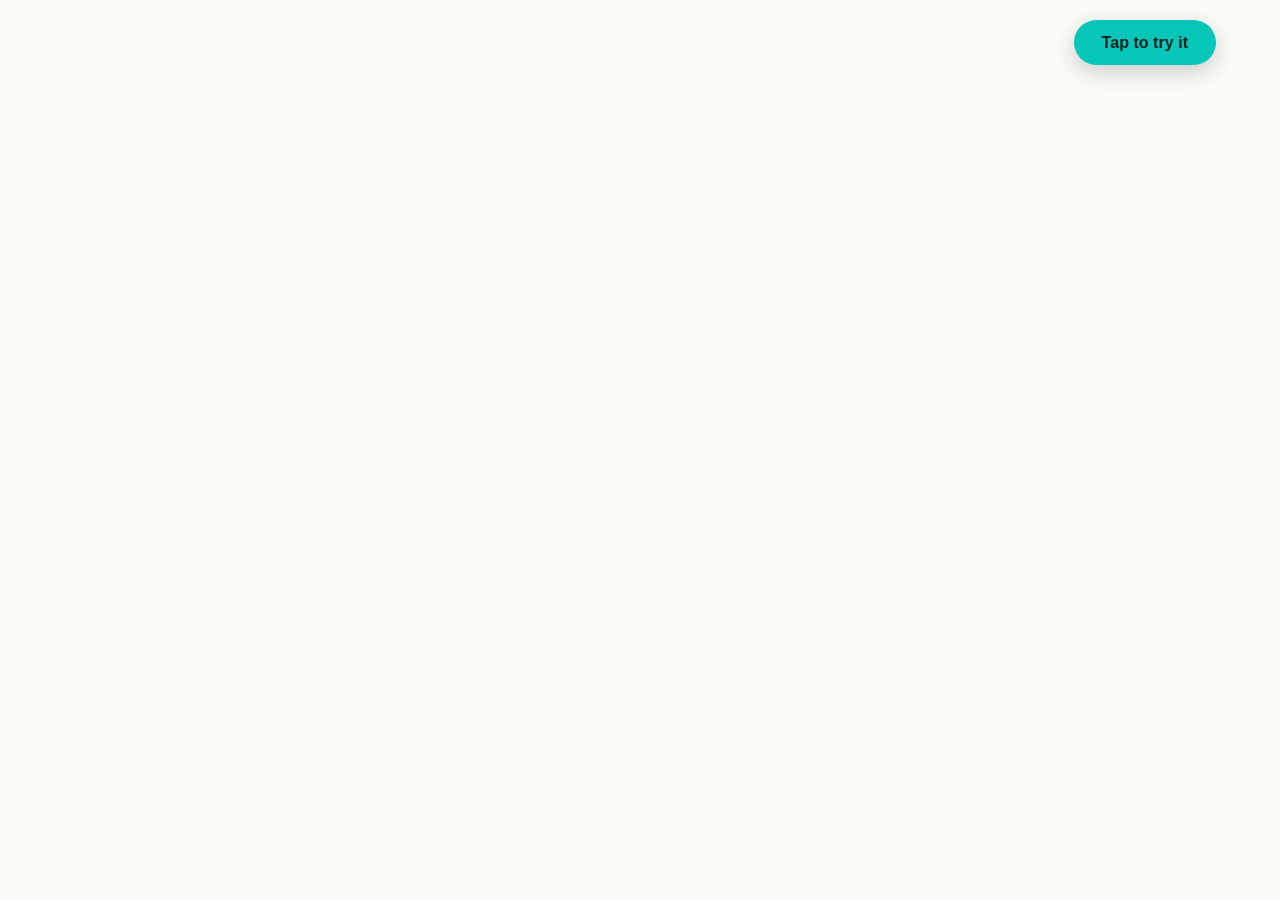
<file: index.html>
<!doctype html>
<html lang="en" class="kiosk-html">
<head>
<meta charset="utf-8">
<meta name="viewport" content="width=device-width, initial-scale=1, maximum-scale=1, user-scalable=no">
<meta name="theme-color" content="#fbfaf7">
<title>packOS · See a label quoted</title>
<link rel="manifest" href="manifest.webmanifest">
<link rel="icon" href="packos-logo.png">
<link rel="stylesheet" href="kiosk.css">
<!-- Data is a script, not fetched JSON, so the page also works from file:// (a USB stick). -->
<script src="kiosk-data.js"></script>
<script src="kiosk.js" defer></script>
</head>
<body class="kiosk">
<main class="kiosk-root" id="kiosk">

  <section class="kiosk-screen kiosk-attract" data-screen="attract">
    <video class="kiosk-attract-video" muted autoplay playsinline preload="auto"></video>
    <button class="kiosk-wake" type="button">Tap to try it</button>
  </section>

  <section class="kiosk-screen kiosk-menu" data-screen="menu" hidden>
    <header class="kiosk-head">
      <img class="kiosk-logo" src="packos-logo.png" alt="packOS" width="144" height="32" draggable="false">
      <p class="kiosk-sample">Recorded on packos.ai with our sample labels</p>
    </header>
    <div class="kiosk-menu-body">
      <h1 class="kiosk-title">See packOS quote a label</h1>
      <div class="kiosk-qr-card">
        <div class="kiosk-qr" role="img" aria-label="QR code for the packOS quote page"></div>
        <div>
          <p class="kiosk-qr-title">Quote your own label</p>
          <p class="kiosk-qr-sub">Scan with your phone camera</p>
          <p class="kiosk-link"></p>
        </div>
      </div>
      <h2 class="kiosk-section">How it works</h2>
      <ol class="kiosk-chapters"></ol>
      <h2 class="kiosk-section kiosk-samples-title" hidden>See a label like yours</h2>
      <ul class="kiosk-samples" hidden></ul>
    </div>
    <footer class="kiosk-foot"><p class="kiosk-disclosure"></p></footer>
  </section>

  <section class="kiosk-screen kiosk-chapter" data-screen="chapter" hidden>
    <header class="kiosk-chapter-head">
      <button class="kiosk-back" type="button">All steps</button>
      <div>
        <p class="kiosk-eyebrow kiosk-chapter-step"></p>
        <h2 class="kiosk-chapter-title"></h2>
      </div>
    </header>
    <div class="kiosk-stage"><video class="kiosk-chapter-video" muted playsinline preload="auto"></video></div>
    <div class="kiosk-end" hidden>
      <div class="kiosk-callout" hidden>
        <p class="kiosk-eyebrow kiosk-callout-label"></p>
        <p class="kiosk-callout-text"></p>
      </div>
      <div class="kiosk-end-actions">
        <button class="kiosk-again kiosk-button kiosk-button-quiet" type="button">Watch again</button>
        <button class="kiosk-next kiosk-button" type="button"></button>
      </div>
    </div>
    <div class="kiosk-qr-card kiosk-pinned-qr">
      <div class="kiosk-qr" role="img" aria-label="QR code for the packOS quote page"></div>
      <div>
        <p class="kiosk-qr-title">Quote your own label</p>
        <p class="kiosk-qr-sub">Scan with your phone camera</p>
        <p class="kiosk-link"></p>
      </div>
    </div>
  </section>

  <section class="kiosk-screen kiosk-sample-screen" data-screen="sample" hidden>
    <header class="kiosk-chapter-head">
      <button class="kiosk-back" type="button">All labels</button>
      <div>
        <p class="kiosk-eyebrow kiosk-sample-category"></p>
        <h2 class="kiosk-chapter-title kiosk-sample-name"></h2>
        <p class="kiosk-sample-spec"></p>
      </div>
    </header>
    <div class="kiosk-stage">
      <img class="kiosk-sample-roll" alt="" draggable="false">
      <video class="kiosk-sample-video" muted playsinline preload="none" hidden></video>
    </div>
    <div class="kiosk-clip-buttons" role="group" aria-label="Watch this label"></div>
    <div class="kiosk-options" hidden>
      <p class="kiosk-eyebrow">Try it on this label</p>
      <div class="kiosk-option-groups"></div>
      <p class="kiosk-option-detail" aria-live="polite"></p>
    </div>
    <div class="kiosk-callout kiosk-sample-callout" hidden>
      <p class="kiosk-eyebrow kiosk-callout-label"></p>
      <p class="kiosk-callout-text"></p>
    </div>
    <div class="kiosk-prices" hidden>
      <p class="kiosk-eyebrow">Price by run size</p>
      <div class="kiosk-runs" role="group" aria-label="Run sizes"></div>
      <p class="kiosk-run-detail" aria-live="polite"></p>
      <p class="kiosk-note"></p>
    </div>
    <div class="kiosk-qr-card kiosk-pinned-qr">
      <div class="kiosk-qr" role="img" aria-label="QR code for the packOS quote page"></div>
      <div>
        <p class="kiosk-qr-title">Quote your own label</p>
        <p class="kiosk-qr-sub">Scan with your phone camera</p>
        <p class="kiosk-link"></p>
      </div>
    </div>
  </section>

  <div class="kiosk-admin" role="dialog" aria-modal="true" aria-label="Kiosk details" hidden>
    <div class="kiosk-admin-card">
      <h2>Kiosk details</h2>
      <dl class="kiosk-admin-facts"></dl>
      <div class="kiosk-end-actions">
        <a class="kiosk-button kiosk-button-quiet" href="check.html">Device check</a>
        <button class="kiosk-reload kiosk-button kiosk-button-quiet" type="button">Reload</button>
        <button class="kiosk-reset kiosk-button kiosk-button-quiet" type="button">Reset counts</button>
        <button class="kiosk-close kiosk-button" type="button">Close</button>
      </div>
    </div>
  </div>

</main>
</body>
</html>
</file>
<file: kiosk.css>
/* packOS touch kiosk, portrait first (a 1080x1920 screen worn as a backpack).
   Brand tokens mirror capture-studio/src/brand/email-brand.cjs (see automation/brand.py).
   Baseline: Chromium 83 (Android 11's original System WebView). No flex `gap`, `aspect-ratio`,
   `inset`, `:is()`/`:where()`/`:has()` or newer units; test_signage.py enforces this. */
/* Every size is in rem, so this one value scales the page: 20px on a 1080-wide portrait panel,
   the largest at which the steps menu still fits 1920px without scrolling. */
.kiosk-html { font-size: clamp(14px, 1.85vw, 36px); }
.kiosk {
  --kiosk-ink: #16181d;
  --kiosk-muted: #5f6b7a;
  --kiosk-teal-text: #067a6f;  /* the only teal that carries text on a light ground */
  --kiosk-teal-fill: #05c6b8;  /* fill only */
  --kiosk-on-teal: #06231f;    /* the only legible foreground on the teal fill */
  --kiosk-paper: #fbfaf7;
  --kiosk-line: #d8ded9;
  --kiosk-card: #ffffff;
  --kiosk-sans: Inter, Roboto, "Helvetica Neue", Arial, system-ui, sans-serif;
  --kiosk-mono: ui-monospace, "Roboto Mono", Menlo, Consolas, monospace;
  --kiosk-ease: cubic-bezier(.2, .7, .2, 1);
  --kiosk-gutter: 2.2rem;
  --kiosk-shadow: 0 .15rem .9rem rgba(22, 24, 29, .09), inset 0 0 0 1px var(--kiosk-line);
  margin: 0;
  background: var(--kiosk-paper);
  color: var(--kiosk-ink);
  font-family: var(--kiosk-sans);
  font-size: 1rem;
  overflow: hidden;
  -webkit-user-select: none;
  user-select: none;
  -webkit-touch-callout: none;
  -webkit-tap-highlight-color: transparent;
  touch-action: manipulation;
}
.kiosk *, .kiosk *::before, .kiosk *::after { box-sizing: border-box; }
.kiosk [hidden] { display: none !important; }
.kiosk-root { position: fixed; top: 0; right: 0; bottom: 0; left: 0; }
.kiosk-screen {
  position: absolute; top: 0; right: 0; bottom: 0; left: 0;
  display: grid; grid-auto-rows: min-content; align-content: start; row-gap: 1rem;
}
.kiosk-screen:not([hidden]) { animation: kiosk-in .45s var(--kiosk-ease) both; }
@keyframes kiosk-in { from { opacity: 0; transform: translateY(.6rem); } to { opacity: 1; transform: none; } }

.kiosk-eyebrow { margin: 0; color: var(--kiosk-teal-text); font-size: .8rem; font-weight: 700; letter-spacing: .08em; text-transform: uppercase; }

/* Buttons: large, single-tap targets. */
.kiosk-button, .kiosk-back, .kiosk-wake {
  display: inline-block; font: inherit; font-weight: 700; border: 0; cursor: pointer; border-radius: 999px; text-decoration: none;
  min-height: 3.2rem; padding: .8rem 1.8rem; color: var(--kiosk-on-teal); background: var(--kiosk-teal-fill);
}
.kiosk-button-quiet, .kiosk-back { color: var(--kiosk-ink); background: var(--kiosk-card); box-shadow: inset 0 0 0 2px var(--kiosk-line); }
.kiosk-button:active, .kiosk-back:active, .kiosk-wake:active, .kiosk-chapter-tile:active, .kiosk-sample-tile:active, .kiosk-run:active { transform: scale(.98); }
.kiosk-button:focus, .kiosk-back:focus, .kiosk-wake:focus, .kiosk-chapter-tile:focus, .kiosk-sample-tile:focus, .kiosk-run:focus {
  outline: 3px solid var(--kiosk-teal-text); outline-offset: 3px;
}
.kiosk-button:focus:not(:focus-visible), .kiosk-back:focus:not(:focus-visible), .kiosk-wake:focus:not(:focus-visible),
.kiosk-chapter-tile:focus:not(:focus-visible), .kiosk-sample-tile:focus:not(:focus-visible), .kiosk-run:focus:not(:focus-visible) { outline: none; }

/* Attract loop: the portrait signage films, full screen. The prompt sits in their empty top-right corner. */
.kiosk-attract { display: block; background: var(--kiosk-paper); }
.kiosk-attract-video { display: block; width: 100%; height: 100%; object-fit: contain; background: var(--kiosk-paper); }
.kiosk-wake {
  position: absolute; top: 2.2%; right: 5%;
  font-size: 1.15rem; padding: .9rem 2rem; box-shadow: 0 .5rem 1.6rem rgba(6, 35, 31, .2);
  animation: kiosk-wake-in .7s .8s var(--kiosk-ease) both;
}
@keyframes kiosk-wake-in { from { opacity: 0; transform: translateY(-.8rem); } to { opacity: 1; transform: none; } }

/* Menu */
.kiosk-menu { grid-template-rows: auto minmax(0, 1fr) auto; row-gap: 0; }
.kiosk-head { display: grid; grid-template-columns: auto minmax(0, 1fr); align-items: center; column-gap: 1rem; padding: 1.6rem var(--kiosk-gutter) .4rem; }
.kiosk-logo { height: 2rem; width: auto; }
.kiosk-sample { margin: 0; color: var(--kiosk-muted); font-size: .78rem; text-align: right; }
.kiosk-menu-body { min-height: 0; overflow-y: auto; display: grid; grid-auto-rows: min-content; row-gap: .9rem; padding: .4rem var(--kiosk-gutter) .4rem; }
.kiosk-title { margin: .3rem 0 0; font-size: 2.3rem; line-height: 1.1; letter-spacing: -.01em; }
.kiosk-section { margin: .5rem 0 -.2rem; font-size: 1.25rem; }

.kiosk-qr-card, .kiosk-prices, .kiosk-chapter-tile, .kiosk-sample-tile, .kiosk-stage, .kiosk-end {
  background: var(--kiosk-card); border-radius: .9rem; box-shadow: var(--kiosk-shadow);
}
.kiosk-qr-card { display: grid; grid-template-columns: 7rem minmax(0, 1fr); column-gap: 1.1rem; align-items: center; padding: .8rem 1.1rem .8rem .8rem; }
.kiosk-qr svg { display: block; width: 100%; height: auto; }
.kiosk-qr-title { margin: 0; font-size: 1.4rem; font-weight: 700; line-height: 1.15; }
.kiosk-qr-sub { margin: .3rem 0 0; color: var(--kiosk-teal-text); font-weight: 700; font-size: .95rem; }
.kiosk-link { margin: .25rem 0 0; color: var(--kiosk-muted); font-size: .85rem; word-wrap: break-word; }

/* 16:9 media boxes without `aspect-ratio`: a padding-bottom frame and an absolutely placed child. */
.kiosk-ratio { display: block; position: relative; width: 100%; height: 0; padding-bottom: 56.25%; background: var(--kiosk-paper); overflow: hidden; }
.kiosk-ratio > img { position: absolute; top: 0; left: 0; width: 100%; height: 100%; object-fit: cover; }

.kiosk-chapters { list-style: none; margin: 0; padding: 0; display: grid; row-gap: .55rem; }
.kiosk-chapter-tile {
  display: grid; grid-template-columns: 24% minmax(0, 1fr); align-items: center; width: 100%; padding: 0; text-align: left;
  font: inherit; color: inherit; border: 0; overflow: hidden; cursor: pointer;
}
.kiosk-tile-text { padding: .35rem 1rem; }
.kiosk-tile-title { display: block; margin-top: .1rem; font-size: 1.1rem; font-weight: 700; }
.kiosk-tile-line { display: block; margin-top: .1rem; color: var(--kiosk-muted); font-size: .8rem; line-height: 1.3; }

.kiosk-samples { list-style: none; margin: 0; padding: 0; display: grid; grid-template-columns: repeat(4, minmax(0, 1fr)); gap: .6rem; }
.kiosk-sample-tile {
  display: block; width: 100%; padding: 0 0 .5rem; text-align: left; font: inherit; color: inherit; border: 0; overflow: hidden; cursor: pointer;
}
.kiosk-sample-tile .kiosk-ratio { padding-bottom: 62%; background: var(--kiosk-paper); }
.kiosk-sample-tile .kiosk-ratio > img { object-fit: contain; }
.kiosk-sample-tile .kiosk-eyebrow { display: block; margin: .4rem .6rem 0; font-size: .62rem; }
.kiosk-sample-tile .kiosk-tile-title { margin: .1rem .6rem 0; font-size: .9rem; }

.kiosk-foot { padding: .5rem var(--kiosk-gutter) .9rem; }
.kiosk-disclosure { margin: 0; color: var(--kiosk-muted); font-size: .7rem; text-align: center; }

/* Chapter and sample screens: header, a 16:9 stage, what it showed, then the QR card. */
.kiosk-chapter { padding-bottom: 1.6rem; grid-template-rows: auto auto auto auto minmax(0, 1fr); }
/* The label screen has optional parts, so it stacks as a column (margins, not flex `gap`) with the QR card at the bottom. */
.kiosk-sample-screen { display: flex; flex-direction: column; padding-bottom: 1.6rem; }
.kiosk-sample-screen > * + * { margin-top: .9rem; }
.kiosk-sample-screen > .kiosk-pinned-qr { margin-top: auto; align-self: stretch; }
.kiosk-sample-screen > .kiosk-stage { flex: none; }
.kiosk-chapter-head { display: grid; grid-template-columns: auto minmax(0, 1fr); align-items: center; column-gap: 1.2rem; padding: 1.6rem var(--kiosk-gutter) 0; }
.kiosk-chapter-title { margin: .15rem 0 0; font-size: 1.9rem; line-height: 1.1; }
.kiosk-sample-spec { margin: .3rem 0 0; color: var(--kiosk-muted); font-size: .9rem; }
.kiosk-stage { position: relative; margin: 0 var(--kiosk-gutter); height: 0; padding-bottom: calc((100% - 2 * var(--kiosk-gutter)) * .5625); overflow: hidden; }
.kiosk-stage > video, .kiosk-stage > img { position: absolute; top: 0; left: 0; width: 100%; height: 100%; object-fit: contain; display: block; background: var(--kiosk-paper); }
.kiosk-end { margin: 0 var(--kiosk-gutter); display: grid; justify-items: center; row-gap: 1rem; padding: 1.2rem 1.4rem;
  animation: kiosk-in .45s var(--kiosk-ease) both; }
.kiosk-callout { text-align: center; }
.kiosk-callout-text { margin: .3rem 0 0; font-size: 1.45rem; font-weight: 700; }
.kiosk-sample-callout { margin: 0 var(--kiosk-gutter); }
.kiosk-end-actions { display: grid; grid-auto-flow: column; justify-content: center; column-gap: .8rem; }
.kiosk-pinned-qr { margin: 0 var(--kiosk-gutter); align-self: end; }
.kiosk-clip-buttons { margin: 0 var(--kiosk-gutter); display: grid; grid-template-columns: repeat(3, minmax(0, 1fr)); column-gap: .6rem; }
.kiosk-clip-buttons .kiosk-button { padding: .8rem .6rem; font-size: .95rem; }
.kiosk-clip-buttons .kiosk-button[aria-pressed="true"] { box-shadow: inset 0 0 0 3px var(--kiosk-teal-text); }

.kiosk-options { margin: 0 var(--kiosk-gutter); padding: .9rem 1.1rem 1rem; background: var(--kiosk-card); border-radius: .9rem; box-shadow: var(--kiosk-shadow); }
.kiosk-option-groups { margin-top: .6rem; display: grid; row-gap: .5rem; }
.kiosk-option-group { display: grid; grid-template-columns: 6.2rem minmax(0, 1fr); align-items: center; column-gap: .6rem; }
.kiosk-option-title { margin: 0; font-weight: 700; font-size: .9rem; }
.kiosk-option-chips { display: grid; grid-template-columns: repeat(4, minmax(0, 1fr)); gap: .4rem; }
.kiosk-option {
  font: inherit; font-size: .85rem; font-weight: 700; cursor: pointer; border: 0; border-radius: .6rem; padding: .65rem .3rem; text-align: center;
  background: var(--kiosk-paper); color: var(--kiosk-ink); box-shadow: inset 0 0 0 1px var(--kiosk-line);
}
.kiosk-option[aria-pressed="true"] { box-shadow: inset 0 0 0 2px var(--kiosk-teal-text); background: #eef8f6; }
.kiosk-option:active { transform: scale(.98); }
.kiosk-option-detail { margin: .7rem 0 0; font-size: .95rem; line-height: 1.4; min-height: 2.8em; }
.kiosk-option-detail .kiosk-mono { font-weight: 700; }
.kiosk-prices { margin: 0 var(--kiosk-gutter); padding: 1rem 1.1rem; }
.kiosk-runs { margin-top: .7rem; display: grid; grid-template-columns: repeat(6, minmax(0, 1fr)); gap: .45rem; }
.kiosk-run {
  font: inherit; cursor: pointer; border: 0; border-radius: .6rem; padding: .6rem .2rem; background: var(--kiosk-paper);
  box-shadow: inset 0 0 0 1px var(--kiosk-line); color: var(--kiosk-ink); text-align: center;
}
.kiosk-run[aria-pressed="true"] { box-shadow: inset 0 0 0 2px var(--kiosk-teal-text); background: #eef8f6; }
.kiosk-run-qty { display: block; font-weight: 700; font-size: 1rem; }
.kiosk-run-price { display: block; font-family: var(--kiosk-mono); font-size: .72rem; color: var(--kiosk-muted); }
.kiosk-run-detail { margin: .75rem 0 0; font-size: 1.1rem; font-weight: 700; min-height: 1.3em; }
.kiosk-mono { font-family: var(--kiosk-mono); font-weight: 600; }
.kiosk-note { margin: .35rem 0 0; color: var(--kiosk-muted); font-size: .72rem; line-height: 1.4; }

/* Staff details: long-press the logo. */
.kiosk-admin { position: absolute; top: 0; right: 0; bottom: 0; left: 0; display: grid; place-items: center; background: rgba(22, 24, 29, .45); }
.kiosk-admin-card { width: 90vw; max-width: 44rem; padding: 1.6rem; border-radius: 1rem; background: var(--kiosk-card); }
.kiosk-admin-card h2 { margin: 0 0 1rem; }
.kiosk-admin-card .kiosk-end-actions { grid-auto-flow: row; grid-template-columns: repeat(2, minmax(0, 1fr)); row-gap: .6rem; }
.kiosk-admin-card .kiosk-button { text-align: center; }
.kiosk-admin-facts { display: grid; grid-template-columns: auto minmax(0, 1fr); gap: .4rem 1rem; margin: 0 0 1.2rem; font-size: .85rem; }
.kiosk-admin-facts dt { color: var(--kiosk-muted); }
.kiosk-admin-facts dd { margin: 0; word-wrap: break-word; font-family: var(--kiosk-mono); }

/* A landscape screen still works: same column, centred, sized by height. */
@media (min-aspect-ratio: 3 / 4) {
  .kiosk-html { font-size: clamp(14px, 1.04vh, 36px); }
  .kiosk-screen:not(.kiosk-attract) { left: 50%; right: auto; width: 56.25vh; transform: translateX(-50%); }
  .kiosk-screen:not(.kiosk-attract):not([hidden]) { animation: none; }
}
@media (prefers-reduced-motion: reduce) {
  .kiosk *, .kiosk *::before, .kiosk *::after { animation: none !important; transition: none !important; }
}
</file>
